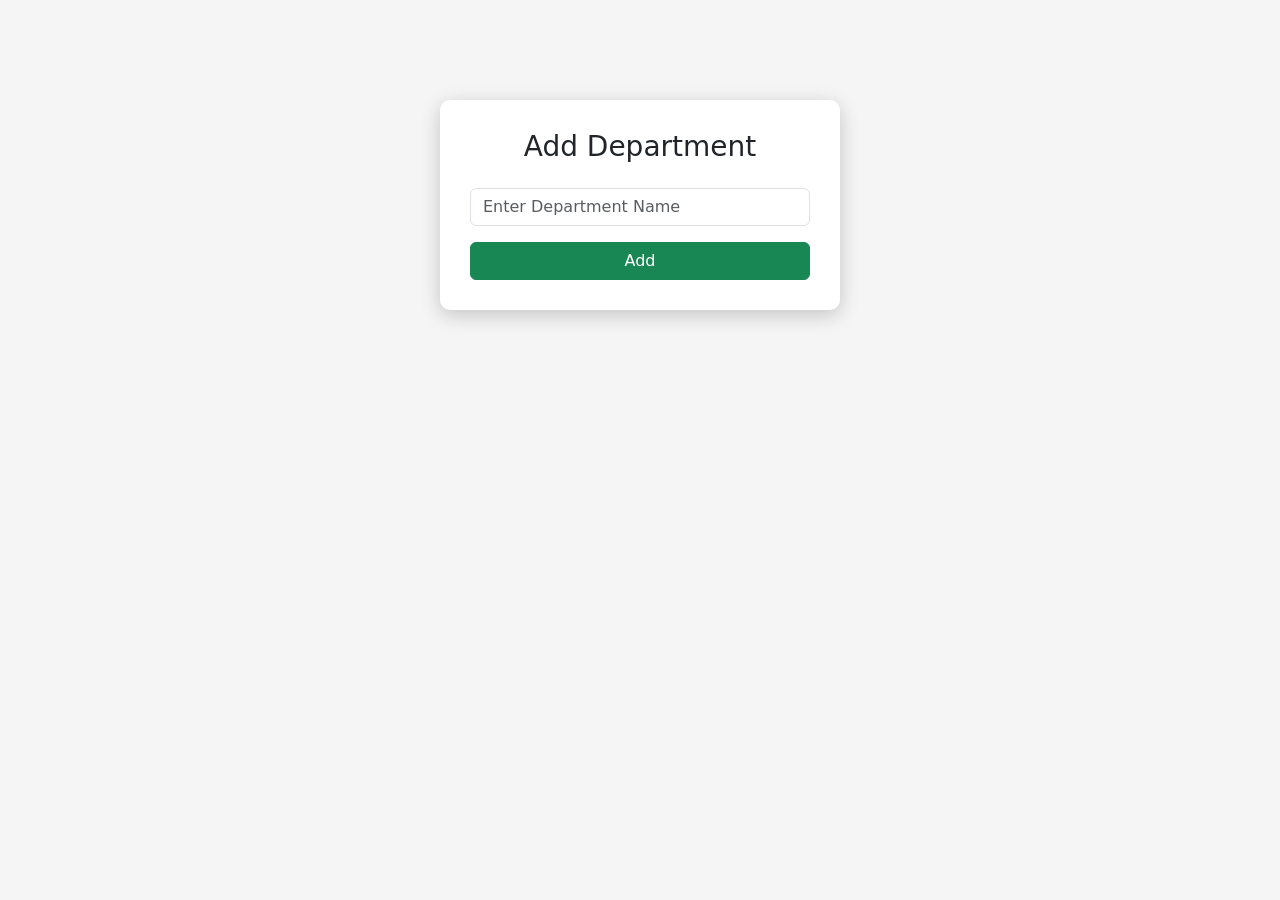
<file: src/main/webapp/AddDept.html>
<!DOCTYPE html>

<html>
<head>
<meta charset="UTF-8">
<title>Add Department</title>

<link href="https://cdn.jsdelivr.net/npm/bootstrap@5.3.8/dist/css/bootstrap.min.css" rel="stylesheet">

<style>
body {
    background: #f5f5f5;
}
.box {
    width: 400px;
    margin: 100px auto;
    padding: 30px;
    background: white;
    border-radius: 10px;
    box-shadow: 0 5px 20px rgba(0,0,0,0.2);
}
</style>

</head>

<body>

<div class="box">


<h3 class="text-center mb-4">Add Department</h3>

<form action="addDept" method="post">

    <div class="mb-3">
        <input type="text" name="deptName" class="form-control" placeholder="Enter Department Name" required>
    </div>

    <div class="d-grid">
        <button type="submit" class="btn btn-success">Add</button>
    </div>

</form>


</div>

</body>
</html>
</file>
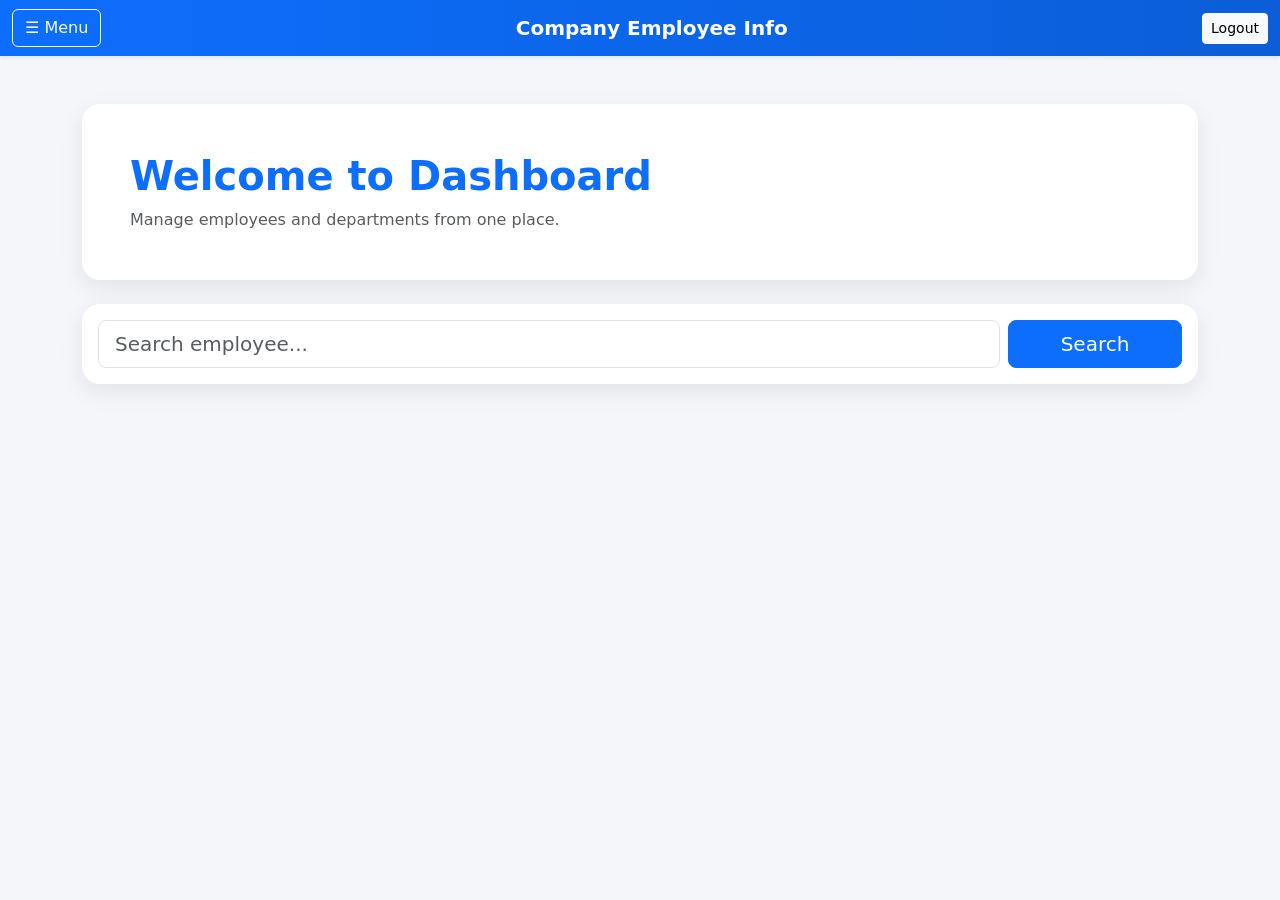
<file: src/main/webapp/dashboard.html>
<!DOCTYPE html>
<html lang="en">
<head>
    <meta charset="UTF-8">
    <meta name="viewport" content="width=device-width, initial-scale=1.0">
    <title>Dashboard</title>

    <link href="https://cdn.jsdelivr.net/npm/bootstrap@5.3.8/dist/css/bootstrap.min.css" rel="stylesheet">
    <script src="https://cdn.jsdelivr.net/npm/bootstrap@5.3.8/dist/js/bootstrap.bundle.min.js"></script>

    <style>
        body {
            background: #f4f6f9;
        }

        .topbar {
            background: linear-gradient(90deg, #0d6efd, #0b5ed7);
        }

        .sidebar-link {
            border-radius: 10px;
            margin-bottom: 8px;
            transition: 0.3s;
        }

        .sidebar-link:hover {
            background: #e9f2ff;
            transform: translateX(4px);
        }

        .main-card {
            border: none;
            border-radius: 18px;
            box-shadow: 0 8px 25px rgba(0,0,0,0.08);
        }

        .welcome-box {
            background: white;
            border-radius: 18px;
            box-shadow: 0 8px 25px rgba(0,0,0,0.08);
        }
    </style>
</head>
<body>

<!-- Top Navbar -->
<nav class="navbar navbar-dark topbar shadow-sm">
    <div class="container-fluid">
        <button class="btn btn-outline-light" type="button" data-bs-toggle="offcanvas" data-bs-target="#sidebarMenu">
            ☰ Menu
        </button>

        <span class="navbar-brand mx-auto fw-bold">Company Employee Info</span>

        <a href="login.html" class="btn btn-light btn-sm">Logout</a>
    </div>
</nav>

<!-- Sidebar -->
<div class="offcanvas offcanvas-start" tabindex="-1" id="sidebarMenu">
    <div class="offcanvas-header bg-primary text-white">
        <h5 class="offcanvas-title">Dashboard Menu</h5>
        <button type="button" class="btn-close btn-close-white" data-bs-dismiss="offcanvas"></button>
    </div>

    <div class="offcanvas-body">
        <div class="list-group">
            <a href="addEmployee" class="list-group-item list-group-item-action sidebar-link">
                Add Employee
            </a>
            <a href="viewEmployees" class="list-group-item list-group-item-action sidebar-link">
                View Employee
            </a>
            <a href="AddDept.html" class="list-group-item list-group-item-action sidebar-link">
                Add Department
            </a>
            <a href="viewDepartments" class="list-group-item list-group-item-action sidebar-link">
                View Department
            </a>
            <a href="login.html" class="list-group-item list-group-item-action text-danger sidebar-link">
                Logout
            </a>
        </div>
    </div>
</div>

<!-- Main Content -->
<div class="container py-5">
    <div class="welcome-box p-4 p-md-5 mb-4">
        <h1 class="fw-bold text-primary">Welcome to Dashboard</h1>
        <p class="text-muted mb-0">Manage employees and departments from one place.</p>
    </div>

    <div class="card main-card mb-4">
        <div class="card-body">
           <form action="viewEmployees" method="get" class="row g-2 align-items-center">
    <div class="col-md-10">
        <input type="text" name="keyword" class="form-control form-control-lg" placeholder="Search employee...">
    </div>
    <div class="col-md-2 d-grid">
        <button type="submit" class="btn btn-primary btn-lg">Search</button>
    </div>
</form>
        </div>
    </div>
     </div>


</body>
</html>
</file>
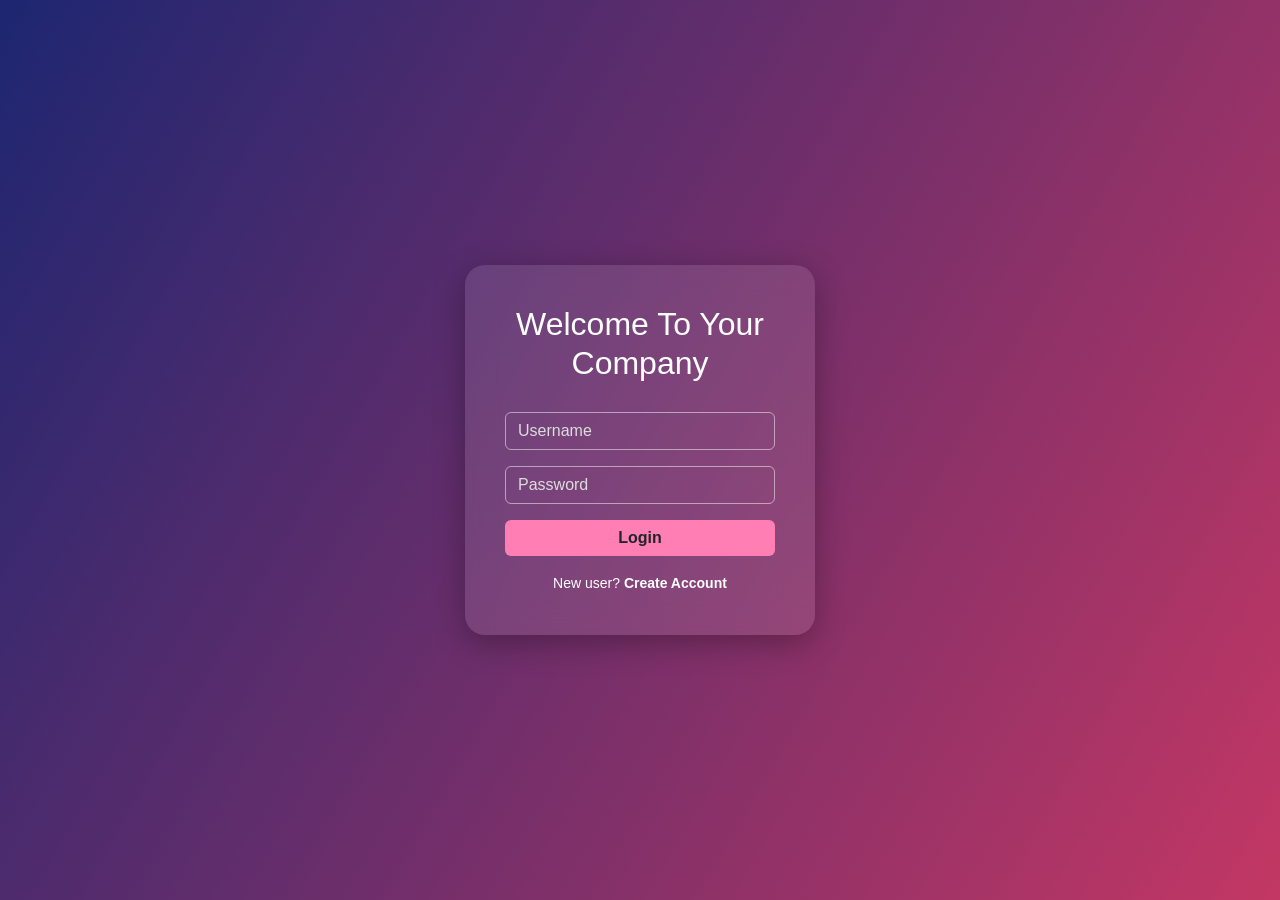
<file: src/main/webapp/login.html>
<!DOCTYPE html>
<html lang="en">
<head>
<meta charset="UTF-8">
<meta name="viewport" content="width=device-width, initial-scale=1.0">
<title>Login</title>

<link href="https://cdn.jsdelivr.net/npm/bootstrap@5.3.8/dist/css/bootstrap.min.css" rel="stylesheet">
<link rel="stylesheet" href="CSS/login.css">
</head>

<body>

<div class="login-box">
    <h2>Welcome To Your Company</h2>

   <form action="login" method="post">

        <div class="mb-3">
            <input type="text" name="username" class="form-control" placeholder="Username" required>
        </div>

        <div class="mb-3">
            <input type="password" name="password" class="form-control" placeholder="Password" required>
        </div>

        <div class="d-grid">
            <button type="submit" class="btn btn-custom">Login</button>
        </div>

        <div class="link">
            <small>New user? <a href="register.html">Create Account</a></small>
        </div>

    </form>
</div>

</body>
</html>
</file>
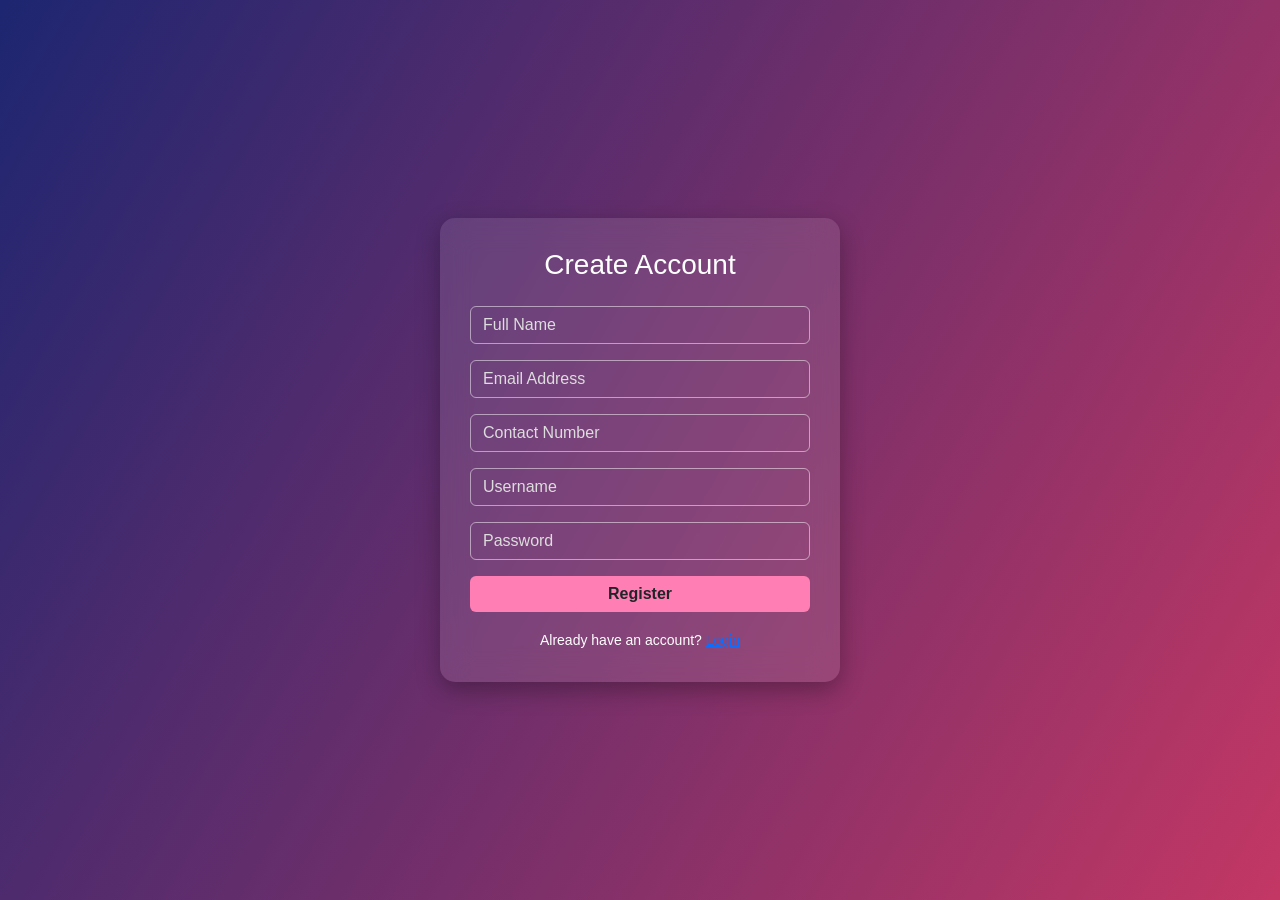
<file: src/main/webapp/register.html>
<!DOCTYPE html>
<html lang="en">
<head>
<meta charset="UTF-8">
<meta name="viewport" content="width=device-width, initial-scale=1.0">
<title>Register</title>

<link href="https://cdn.jsdelivr.net/npm/bootstrap@5.3.8/dist/css/bootstrap.min.css" rel="stylesheet">
<link rel="stylesheet" href="CSS/login.css">

<style>
.register-box {
    width: 400px;
    padding: 30px;
    border-radius: 15px;
    background: rgba(255,255,255,0.1);
    backdrop-filter: blur(15px);
    box-shadow: 0 8px 25px rgba(0,0,0,0.3);
    color: white;
}
</style>

</head>

<body>

<div class="register-box">
    <h3 class="text-center mb-4">Create Account</h3>

    <form action="Reg" method="post">  

        <div class="mb-3">
            <input type="text" name="fullname" class="form-control" placeholder="Full Name" required>
        </div>

        <div class="mb-3">
            <input type="email" name="email" class="form-control" placeholder="Email Address" required>
        </div>

        <div class="mb-3">
            <input type="text" name="contact" class="form-control" placeholder="Contact Number" required>
        </div>

        <div class="mb-3">
            <input type="text" name="username" class="form-control" placeholder="Username" required>
        </div>

        <div class="mb-3">
            <input type="password" name="password" class="form-control" placeholder="Password" required>
        </div>

        <div class="d-grid">
            <button type="submit" class="btn btn-custom">Register</button>
        </div>

        <div class="text-center mt-3">
            <small>Already have an account? 
                <a href="login.html">Login</a>
            </small>
        </div>

    </form>
</div>

</body>
</html>
</file>
<file: src/main/webapp/CSS/login.css>
@charset "UTF-8";
    body {
        margin: 0;
        height: 100vh;
        background: linear-gradient(120deg, #1d2671, #c33764);
        display: flex;
        justify-content: center;
        align-items: center;
        font-family: Arial, sans-serif;
    }

    .login-box {
        width: 350px;
        padding: 40px;
        border-radius: 20px;
        background: rgba(255, 255, 255, 0.1);
        backdrop-filter: blur(15px);
        box-shadow: 0 8px 32px rgba(0,0,0,0.3);
        color: white;
    }

    .login-box h2 {
        text-align: center;
        margin-bottom: 30px;
    }

    .form-control {
        background: transparent;
        border: 1px solid rgba(255,255,255,0.5);
        color: white;
    }

    .form-control::placeholder {
        color: #ddd;
    }

    .form-control:focus {
        background: transparent;
        color: white;
        box-shadow: none;
        border-color: #fff;
    }

    .btn-custom {
        background: #ff7eb3;
        border: none;
        font-weight: bold;
    }

    .btn-custom:hover {
        background: #ff4f91;
    }

    .link {
        text-align: center;
        margin-top: 15px;
    }

    .link a {
        color: #fff;
        text-decoration: none;
        font-weight: bold;
    }
</file>
